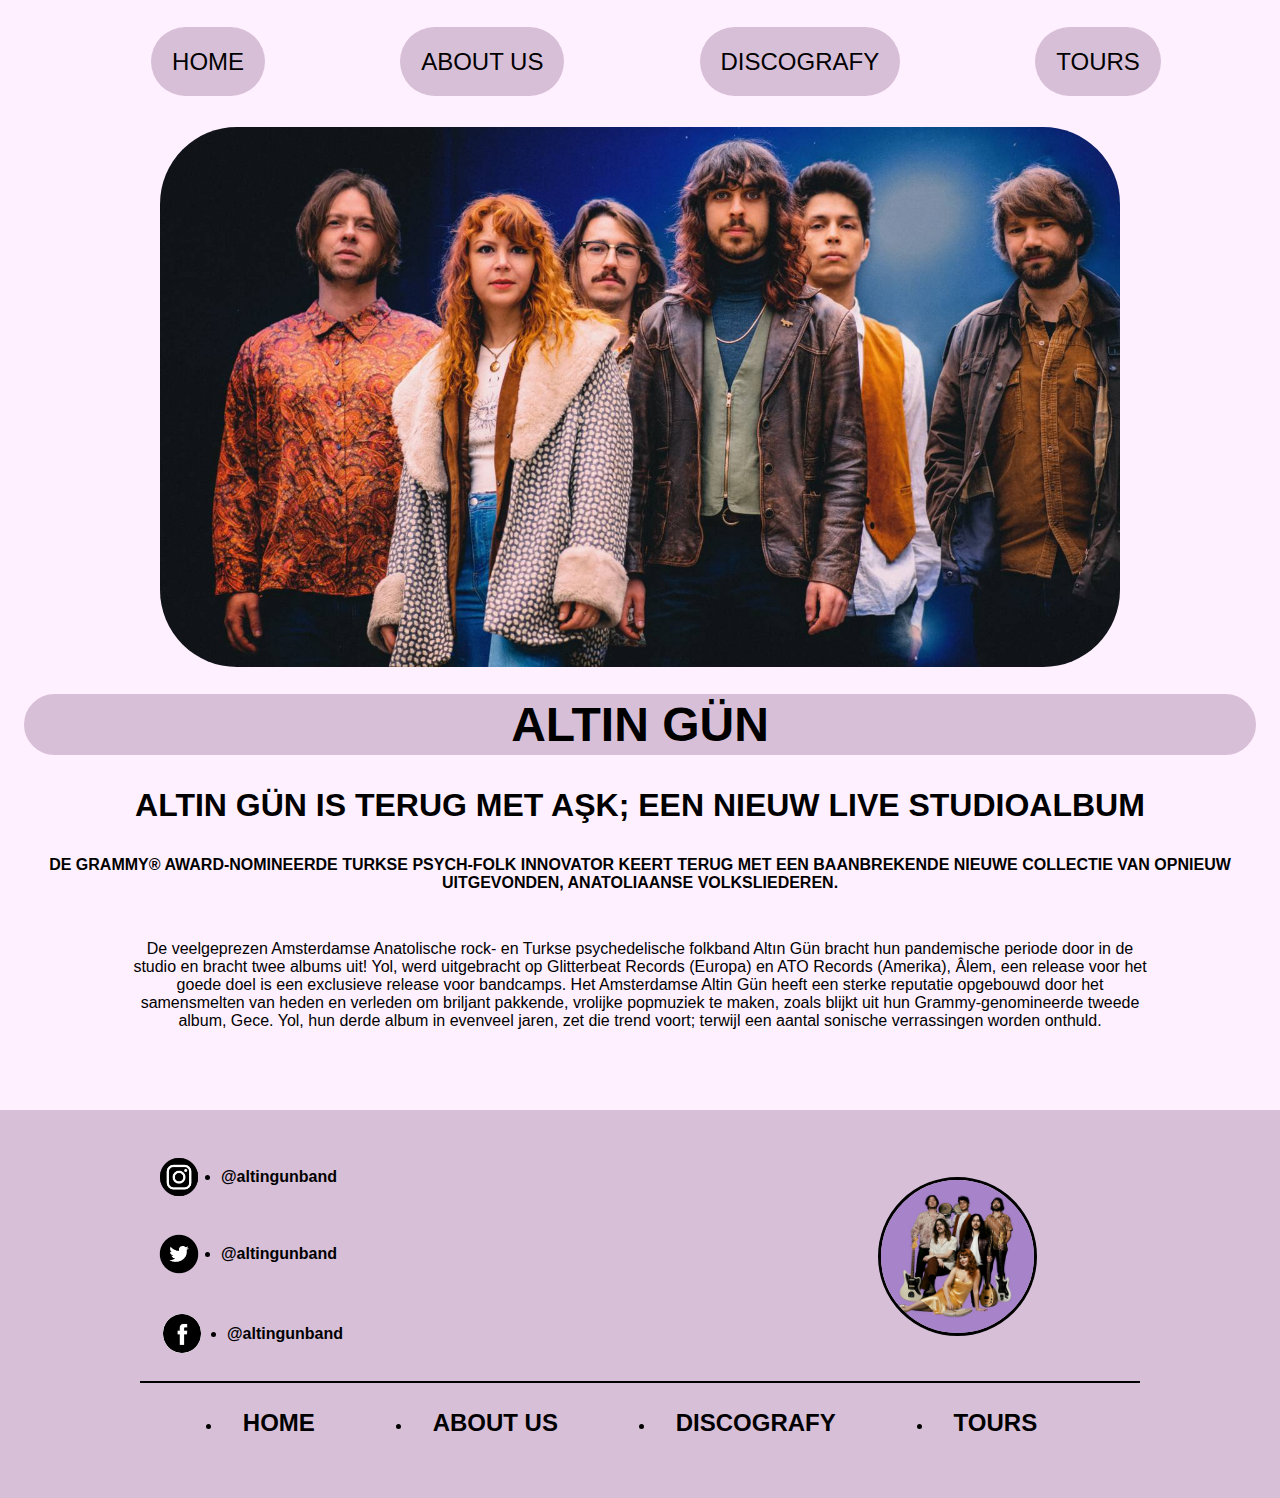
<file: altingun/index.html>
<!DOCTYPE html>
<html lang="nl">
<head>
    <meta charset="UTF-8">
    <meta name="viewport" content="width=device-width, initial-scale=1.0">
    <title>ALTIN GUN</title>
    <link href="style.css" rel="stylesheet">
   <style>
    ul li a:hover{
        color: aliceblue;
        background-color:darkslateblue;
    }
   </style>
</head>
<body> 
<header>
    <section class="navigatie">
        <nav>
            <ul>
                <li><a href="index.html">HOME</a></li>
                <li><a href="about.html">ABOUT US</a></li> 
                <li><a href="album.html">DISCOGRAFY</a></li>
                <li><a href="tours.html">TOURS</a></li> 
            </ul>
        </nav>
    </section>
</header>
<main>
    <section>
        <img src="img/altingungrouppicture.jpeg" class="banner"/>
    </section>
    <h1>ALTIN GÜN</h1>
    <h2>ALTIN ​​GÜN IS TERUG MET AŞK; EEN NIEUW LIVE STUDIOALBUM</h2>
    <h3>DE GRAMMY® AWARD-NOMINEERDE TURKSE PSYCH-FOLK INNOVATOR
        KEERT TERUG MET EEN BAANBREKENDE NIEUWE COLLECTIE VAN OPNIEUW UITGEVONDEN,
        ANATOLIAANSE VOLKSLIEDEREN.</h3>
    <p>De veelgeprezen Amsterdamse Anatolische rock- en Turkse psychedelische folkband Altın Gün bracht hun pandemische periode door in de studio en bracht twee albums uit! Yol, werd uitgebracht op Glitterbeat Records (Europa) en ATO Records (Amerika), Âlem, een release voor het goede doel is een exclusieve release voor bandcamps. Het Amsterdamse Altin Gün heeft een sterke reputatie opgebouwd door het samensmelten van heden en verleden om briljant pakkende, vrolijke popmuziek te maken, zoals blijkt uit hun Grammy-genomineerde tweede album, Gece. Yol, hun derde album in evenveel jaren, zet die trend voort; terwijl een aantal sonische verrassingen worden onthuld.</p>
</main>



<footer> 

<section class="allesocials">
<section class="socials">
    <img src="img/instatrans.webp" alt="instagram">
   <ul>
    <li>@altingunband</li>
   </ul>
</section>

<section class="socials2">
    <img src="img/twitterlogotrans.png" alt="twitter">
   <ul>
    <li>@altingunband</li>
   </ul>
</section>

<section class="socials3">
    <img src="img/facebook_black_logo_icon_147136.png" alt="facebook">
   <ul>
    <li>@altingunband</li>
   </ul>
</section>
</section>

<section class="rondje">
    <img src="img/rondje.jpeg" alt="fotoaltingun">
</section>

<section class="navigatie">
    <nav>
        <ul>
            <li><a href="index.html">HOME</a></li>
            <li><a href="about.html">ABOUT US</a></li> 
            <li><a href="album.html">DISCOGRAFY</a></li>
            <li><a href="tours.html">TOURS</a></li> 
        </ul>
    </nav>
</section>

</footer>

</body>
</html>
</file>
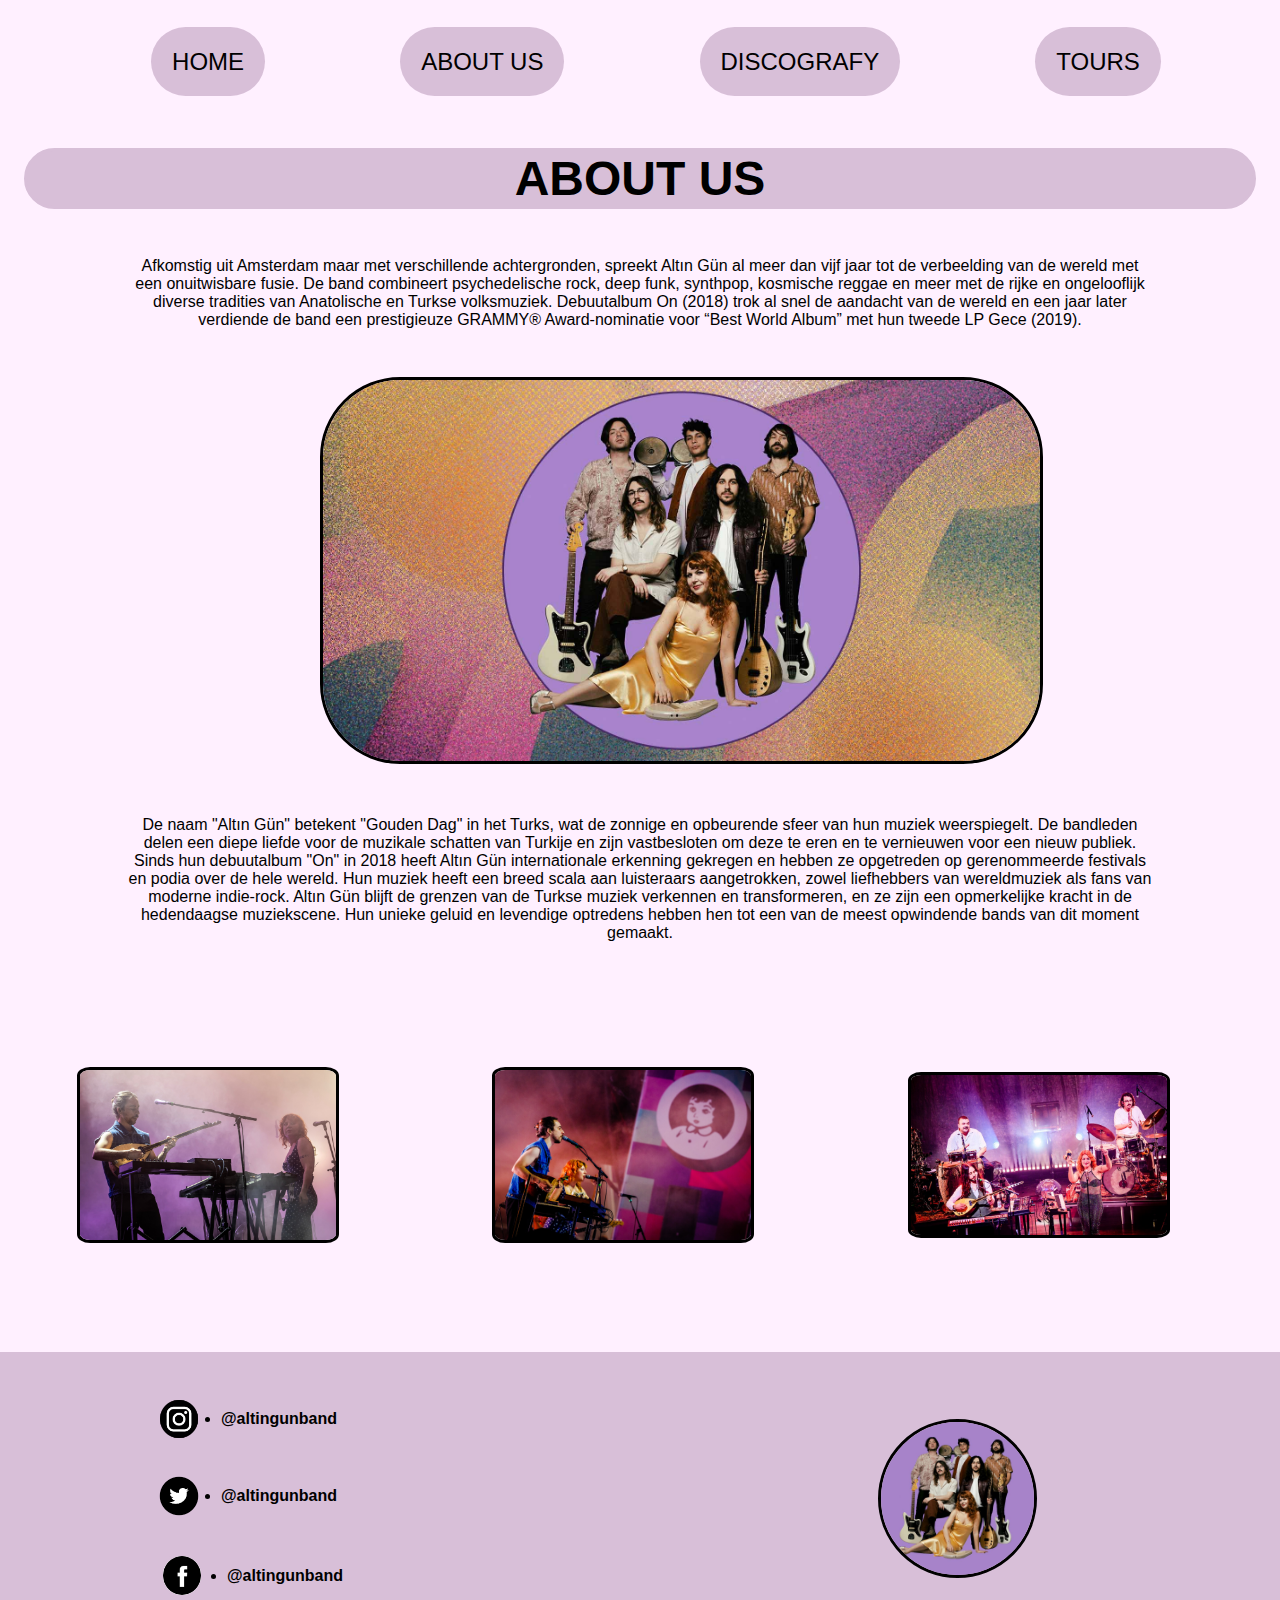
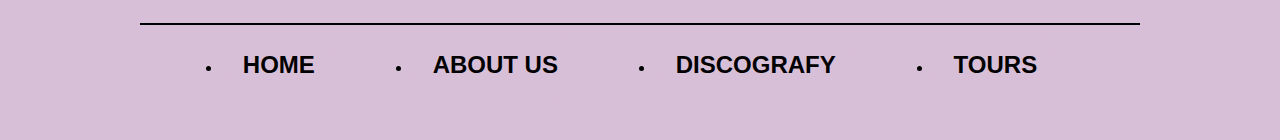
<file: altingun/about.html>
<!DOCTYPE html>
<html lang="nl">
<head>
    <meta charset="UTF-8">
    <meta name="viewport" content="width=device-width, initial-scale=1.0">
    <title>About us</title>
    <link href="style.css" rel="stylesheet">
    <style>
        ul li a:hover{
            color: aliceblue;
            background-color: darkslateblue;
        }
       </style>
</head>
<body>
    <header>
        <section class="navigatie">
            <nav>
                <ul>
                    <li><a href="index.html">HOME</a></li>
                    <li><a href="about.html">ABOUT US</a></li> 
                    <li><a href="album.html">DISCOGRAFY</a></li>
                    <li><a href="tours.html">TOURS</a></li> 
                </ul>
            </nav>
        <section>
     </header>

    <main>
        <h1>ABOUT US</h1>       
        <p>
            Afkomstig uit Amsterdam maar met verschillende achtergronden, spreekt Altın Gün al meer dan vijf jaar tot de verbeelding van de wereld met een onuitwisbare fusie. De band combineert psychedelische rock, deep funk, synthpop, kosmische reggae en meer met de rijke en ongelooflijk diverse tradities van Anatolische en Turkse volksmuziek. Debuutalbum On (2018) trok al snel de aandacht van de wereld en een jaar later verdiende de band een prestigieuze GRAMMY® Award-nominatie voor “Best World Album” met hun tweede LP Gece (2019).
        </p>

    <section class="red">
            <img src="img/circle.jpeg" alt="grouppicture">
    </section>

        <p>
            De naam "Altın Gün" betekent "Gouden Dag" in het Turks, wat de zonnige en opbeurende sfeer van hun muziek weerspiegelt. De bandleden delen een diepe liefde voor de muzikale schatten van Turkije en zijn vastbesloten om deze te eren en te vernieuwen voor een nieuw publiek.
Sinds hun debuutalbum "On" in 2018 heeft Altın Gün internationale erkenning gekregen en hebben ze opgetreden op gerenommeerde festivals en podia over de hele wereld. Hun muziek heeft een breed scala aan luisteraars aangetrokken, zowel liefhebbers van wereldmuziek als fans van moderne indie-rock.
Altın Gün blijft de grenzen van de Turkse muziek verkennen en transformeren, en ze zijn een opmerkelijke kracht in de hedendaagse muziekscene. Hun unieke geluid en levendige optredens hebben hen tot een van de meest opwindende bands van dit moment gemaakt.
        </p>
   

 <section class="fotos">
    <img src="img/optreden1.jpeg" alt="fotooptreden">
    <img src="img/pinkpop.jpeg" alt="pinkpop">
    <img src="img/altingroep.jpeg" alt="fotooptreden">
 </section>


    </main>

    <footer>
        <section class="allesocials">
        <section class="socials">
            <img src="img/instatrans.webp" alt="instagram">
           <ul>
            <li>@altingunband</li>
           </ul>
        </section>
        
        <section class="socials2">
            <img src="img/twitterlogotrans.png" alt="twitter">
           <ul>
            <li>@altingunband</li>
           </ul>
        </section>
        
        <section class="socials3">
            <img src="img/facebook_black_logo_icon_147136.png" alt="facebook">
           <ul>
            <li>@altingunband</li>
           </ul>
        </section>
        </section>

        <section class="rondje">
            <img src="img/rondje.jpeg" alt="fotoaltingun">
        </section>

        <section class="navigatie">
            <nav>
                <ul>
                    <li><a href="index.html">HOME</a></li>
                    <li><a href="about.html">ABOUT US</a></li> 
                    <li><a href="album.html">DISCOGRAFY</a></li>
                    <li><a href="tours.html">TOURS</a></li> 
                </ul>
            </nav>
        </section>
        </footer>
    
</body>
</html>
</file>
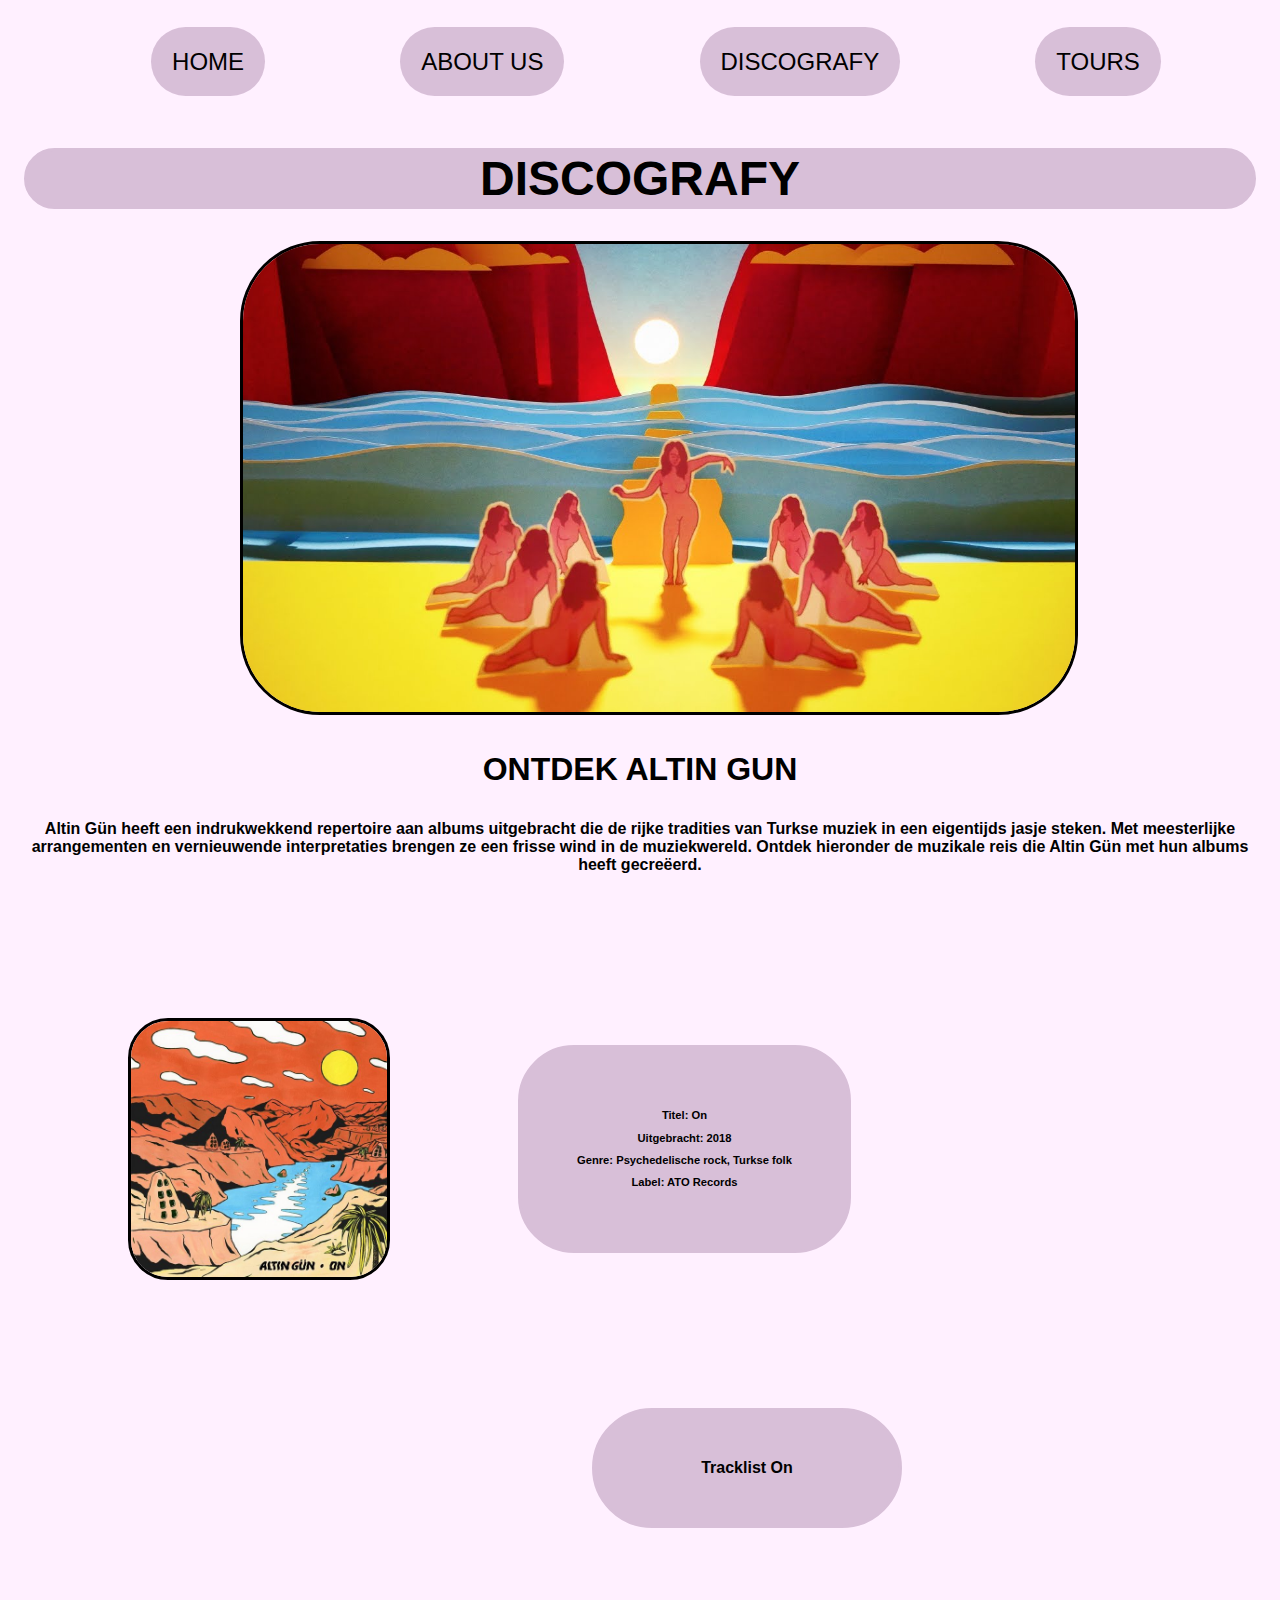
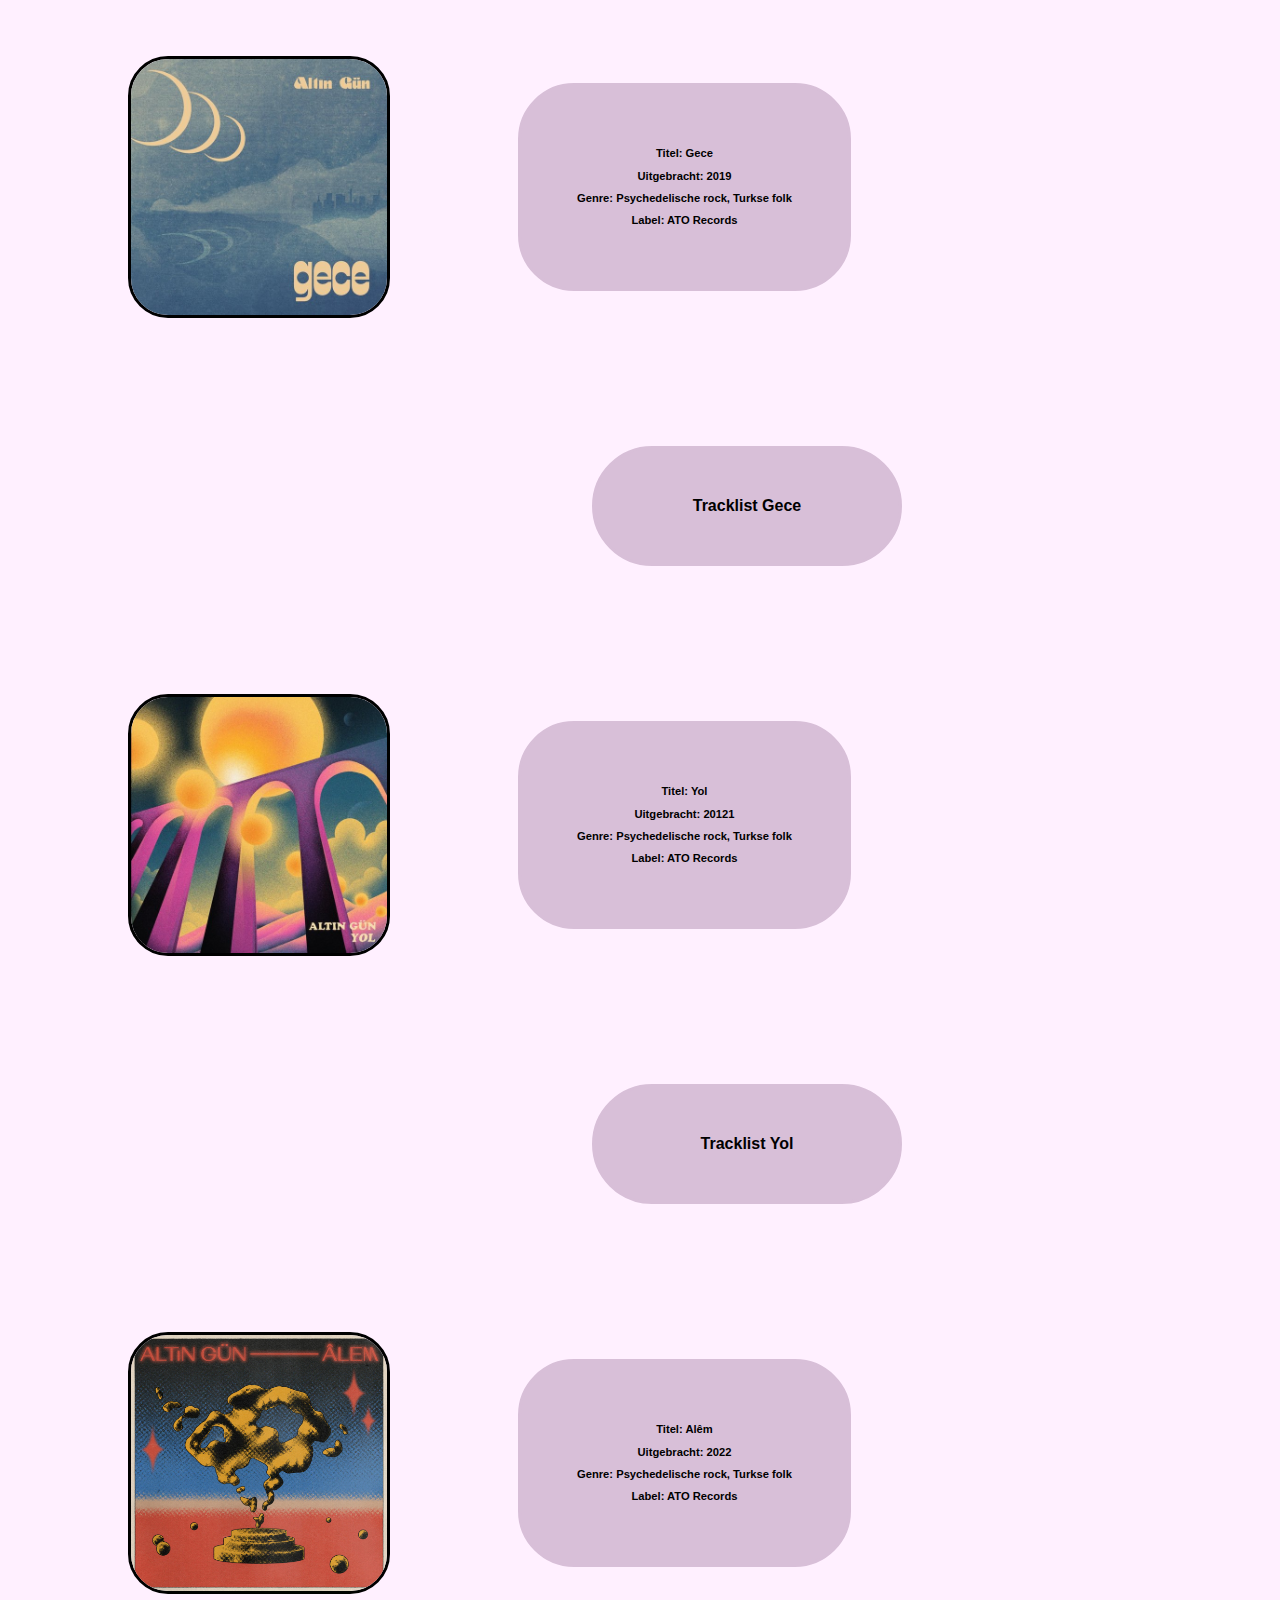
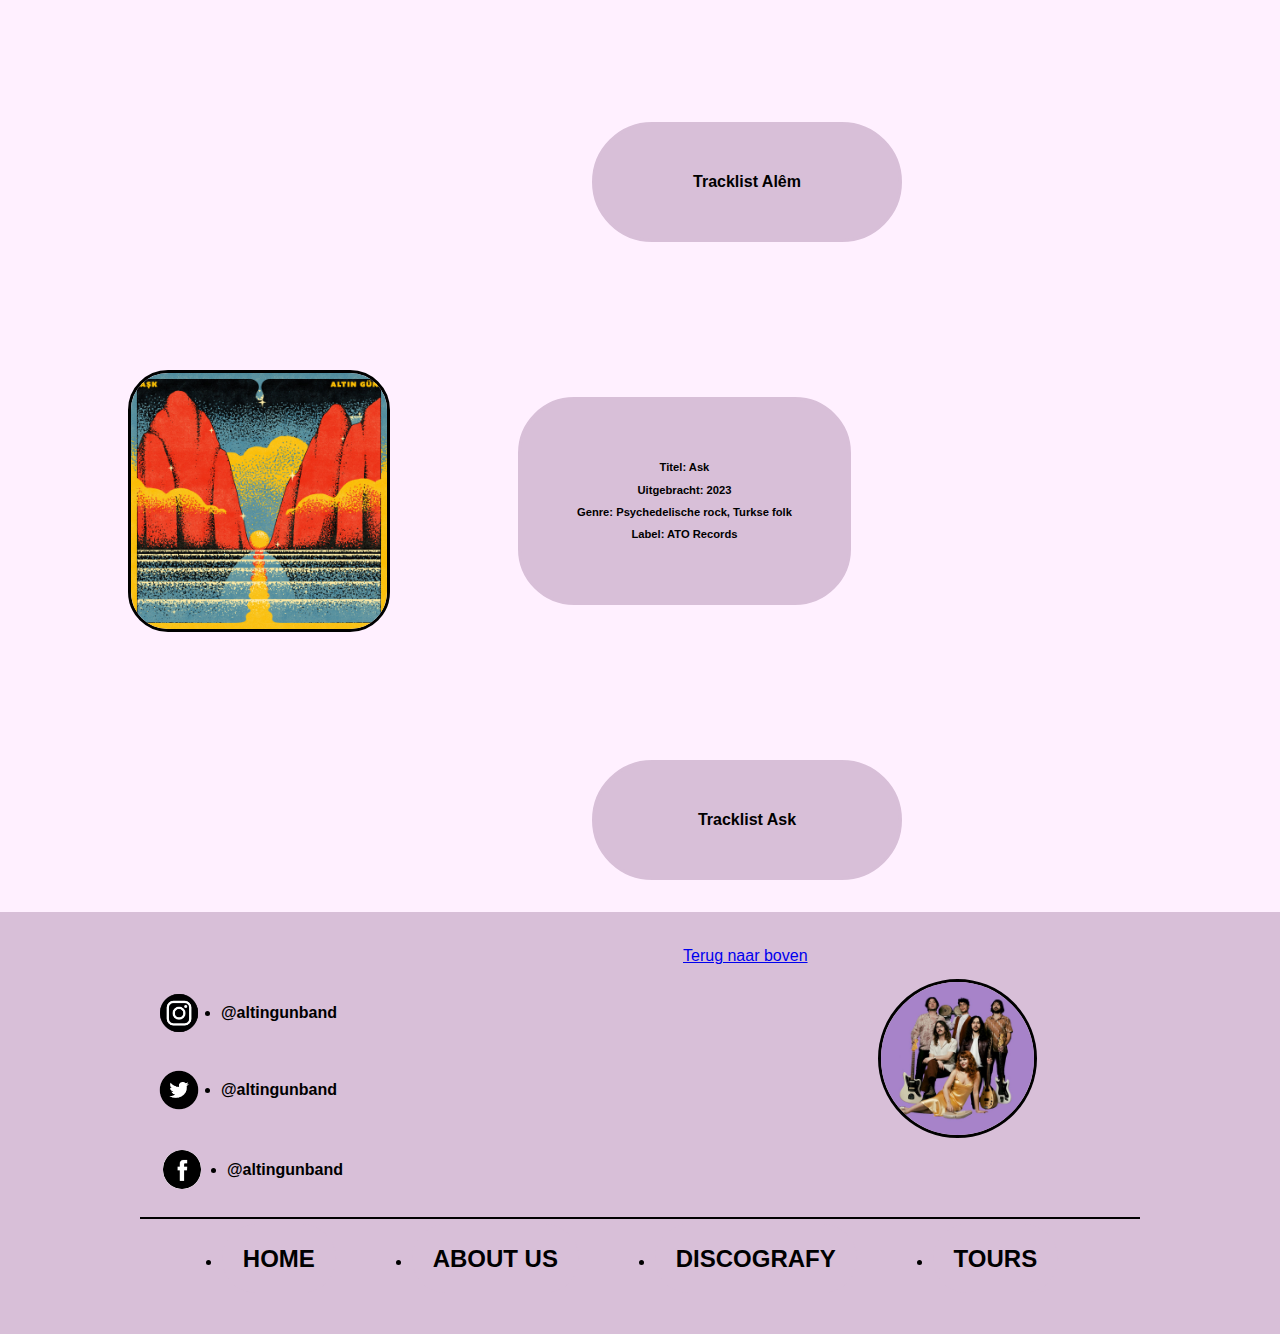
<file: altingun/album.html>
<!DOCTYPE html>
<html lang="nl">
<head>
    <meta charset="UTF-8">
    <meta name="viewport" content="width=device-width, initial-scale=1.0">
    <title>ALTIN GUN</title>
    <link href="style.css" rel="stylesheet">
    <style>
        ul li a:hover{
            color: aliceblue;
            background-color: darkslateblue;
        }
       </style>
</head>
<body>
    <header>
        <section class="navigatie">
        <nav>
            <ul>
                <li><a href="index.html">HOME</a></li>
                <li><a href="about.html">ABOUT US</a></li> 
                <li><a href="album.html">DISCOGRAFY</a></li>
                <li><a href="tours.html">TOURS</a></li> 
            </ul>
        </nav>
        </section>
    </header>
    <main>
        <h1>DISCOGRAFY</h1>
    <section class="illustration">
        <img src="img/illualtin.jpeg" style="width: 100%;">
    </section>

    <h2>ONTDEK ALTIN GUN</h2>
   <h3>Altin Gün heeft een indrukwekkend repertoire aan albums uitgebracht die de rijke tradities van Turkse muziek in een eigentijds jasje steken. Met meesterlijke arrangementen en vernieuwende interpretaties brengen ze een frisse wind in de muziekwereld. Ontdek hieronder de muzikale reis die Altin Gün met hun albums heeft gecreëerd.</h3>

    <section class="pic1">
     <img src="img/onalbum.jpeg" alt="on">
       <ul>
         <li>Titel: On</li>
         <li>Uitgebracht: 2018</li>
         <li>Genre: Psychedelische rock, Turkse folk</li>
         <li>Label: ATO Records</li>
      </ul>
    </section>

    <section class="tracks">
        <h3>Tracklist On</h3>
        <ul class="verberg">
          <li>Güler Yüze</li>
          <li>Kirsehirin Gülleri</li>
          <li>Goca Dünya</li>
          <li>Halkali Seker</li>
          <li>Caney</li>
          <li>Sad Olup Gülmedim</li>
          <li>Cemalim</li>
          <li>Çiçekler Ekiliyor</li>
          <li>Kaymakamin Kizlari</li>
          <li>Seker Oglan</li>
        </ul>
    </section>

   <section class="pic1">
    <img src="img/gece.jpeg" alt="gece">
        <ul>
         <li>Titel: Gece</li>
         <li>Uitgebracht: 2019</li>
         <li>Genre: Psychedelische rock, Turkse folk</li>
         <li>Label: ATO Records</li>
        </ul>
   </section>
   
   <section class="tracks">
    <h3>Tracklist Gece</h3>
       <ul class="verberg">
        <li>Yolcu</li>
        <li>Vay Dünya</li>
        <li>Leyla</li> 
        <li>Anlatmam Derdimi</li>  
        <li>Şoför Bey</li>
        <li>Derdimi Dökersem</li>   
        <li>Kolbasti</li>  
        <li>Ervah-ı Ezelde</li> 
        <li>Gesi Bağları</li>
        <li>Süpürgesi Yoncadan</li>   
       </ul>
    </section>

   <section class="pic1">
    <img src="img/yolalbum.jpeg" alt="yol">
       <ul>
        <li>Titel: Yol</li>
        <li>Uitgebracht: 20121</li>
        <li>Genre: Psychedelische rock, Turkse folk</li>
        <li>Label: ATO Records</li>
       </ul>
   </section>

   <section class="tracks">
    <h3>Tracklist Yol</h3>
   <ul class="verberg">
     <li>Bahçada Yesil Çinar</li>
     <li>Ordunun Dereleri</li>
     <li>Bulunur Mu</li>
     <li>Hey Nari</li>
     <li>Yüce Dag Basinda</li>
     <li>Kesik Çayir</li>
     <li>Arda Boylari</li>
     <li>Kara Toprak</li>
     <li>Sevda Olmasaydi</li>
     <li>Maçka Yollari</li>
     <li>Yekte</li>
     <li>Esmerim Güzelim</li>
</ul>
</section>

   <section class="pic1">
    <img src="img/alem.jpeg" alt="alem">
    <ul>
        <li>Titel: Alêm</li>
        <li>Uitgebracht: 2022</li>
        <li>Genre: Psychedelische rock, Turkse folk</li>
        <li>Label: ATO Records</li>
    </ul>
   </section>

<section class="tracks">
    <h3>Tracklist Alêm</h3>
<ul class="verberg">
   <li>Yali Yali</li>
   <li>Malatya</li>
   <li>Carsambayi Sel Aldi</li>
   <li>Kisasa Kisas</li>
   <li>Badi Sabah Olmadan</li>
   <li>Cips Kola Kilit</li>
   <li>Özüne Özüm Kurban</li>
   <li>Sen Ciceksin Ben Ari</li>
   <li>Üzüm Üzüme Baka Baka</li>
   <li>Oglan</li>
</ul>
</section>


   <section class="pic1">
    <img src="img/askaltin.jpeg" alt="ask">
    <ul>
        <li>Titel: Ask</li>
        <li>Uitgebracht: 2023</li>
        <li>Genre: Psychedelische rock, Turkse folk</li>
        <li>Label: ATO Records</li>
    </ul>
   </section>
 
   <section class="tracks">
    <h3>Tracklist Ask</h3>
    <ul class="verberg">
  <li>Badi Sabah Olmadan</li>
  <li>Su Siziyor</li>
  <li>Leylim Ley</li>
  <li>Dere Geliyor</li>
  <li>Cit Cit Cedene</li>
  <li>Rakiya Su Katamam</li>
  <li>Canim Oy</li>
  <li>Kalk Gidelim</li>
  <li>Güzelligin On Para Etmez</li>
  <li>Doktor Civanim</li>
</ul>
</section>

</main>
   
    <footer>

<section class="scroll-to-top">
    <a href="#top">Terug naar boven</a>
</section>

        <section class="allesocials">
        <section class="socials">
            <img src="img/instatrans.webp" alt="instagram">
             <ul>
             <li>@altingunband</li>
            </ul>
        </section>
        
        <section class="socials2">
            <img src="img/twitterlogotrans.png" alt="twitter">
             <ul>
             <li>@altingunband</li>
             </ul>
        </section>
        
           <section class="socials3">
            <img src="img/facebook_black_logo_icon_147136.png" alt="facebook">
           <ul>
            <li>@altingunband</li>
           </ul>
        </section>
        </section>

        <section class="rondje">
            <img src="img/rondje.jpeg" alt="fotoaltingun">
        </section>

        <section class="navigatie">
            <nav>
                <ul>
                    <li><a href="index.html">HOME</a></li>
                    <li><a href="about.html">ABOUT US</a></li> 
                    <li><a href="album.html">DISCOGRAFY</a></li>
                    <li><a href="tours.html">TOURS</a></li> 
                </ul>
            </nav>
        </section>

    </footer>
</body>
</file>
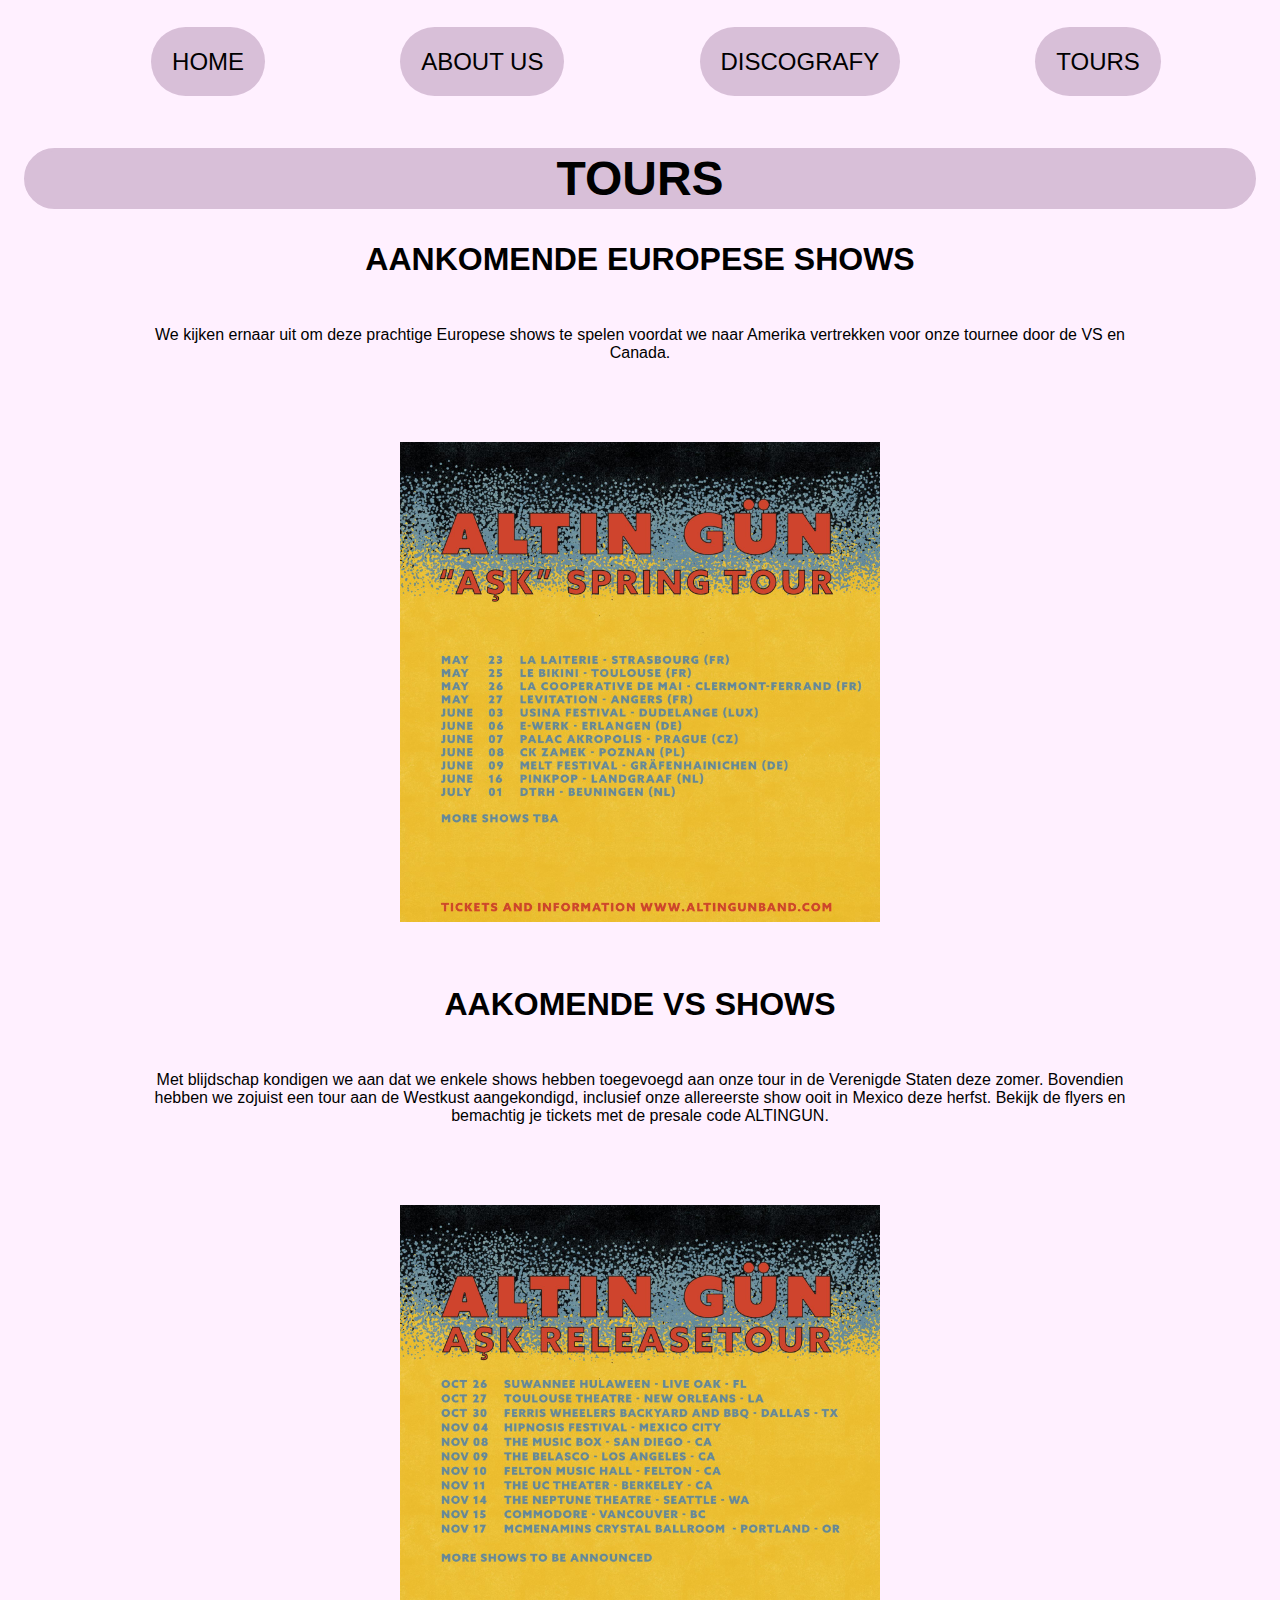
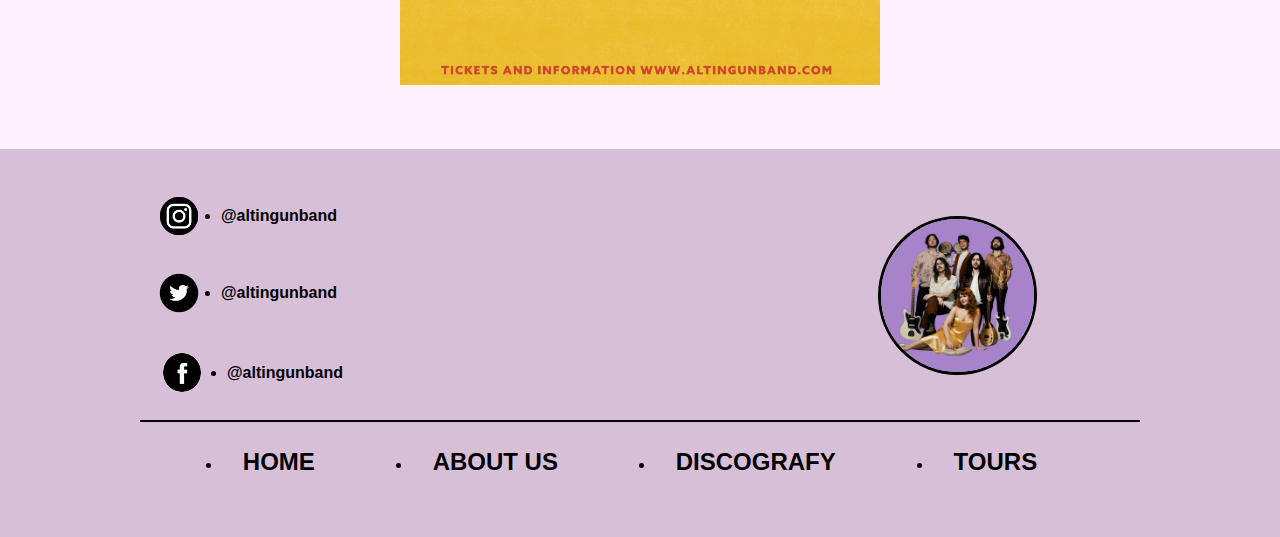
<file: altingun/tours.html>
<!DOCTYPE html>
<html lang="nl">
<head>
    <meta charset="UTF-8">
    <meta name="viewport" content="width=device-width, initial-scale=1.0">
    <title>ALTIN GUN</title>
    <link href="style.css" rel="stylesheet">
    <style>
        ul li a:hover{
            color: aliceblue;
            background-color: darkslateblue;
        }
       </style>
</head>
<body> 
    <header>
        <section class="navigatie">
        <nav>
            <ul>
                <li><a href="index.html">HOME</a></li>
                <li><a href="about.html">ABOUT US</a></li> 
                <li><a href="album.html">DISCOGRAFY</a></li>
                <li><a href="tours.html">TOURS</a></li> 
            </ul>
        </nav>
    </section>
</header>
<main>
    <h1>TOURS</h1>
    <h2>AANKOMENDE EUROPESE SHOWS</h2>

    <p>We kijken ernaar uit om deze prachtige Europese shows te spelen voordat we naar Amerika vertrekken voor onze tournee door de VS en Canada.</p>

<section class="tourlist"> 
    <img src="img/tourlistaltin.jpeg" alt="EUtour"> 
</section>

<h2>AAKOMENDE VS SHOWS</h2>
<p>Met blijdschap kondigen we aan dat we enkele shows hebben toegevoegd aan onze tour in de Verenigde Staten deze zomer. Bovendien hebben we zojuist een tour aan de Westkust aangekondigd, inclusief onze allereerste show ooit in Mexico deze herfst. Bekijk de flyers en bemachtig je tickets met de presale code ALTINGUN.</p>
<section class="tourlist">
    <img src="img/vstour.jpeg" alt="VStour">
</section>
</main>
    <footer>
    <section class="allesocials">
        <section class="socials">
            <img src="img/instatrans.webp" alt="instagram">
           <ul>
            <li>@altingunband</li>
           </ul>
        </section>
        
           <section class="socials2">
            <img src="img/twitterlogotrans.png" alt="twitter">
           <ul>
            <li>@altingunband</li>
           </ul>
        </section>
        
           <section class="socials3">
            <img src="img/facebook_black_logo_icon_147136.png" alt="facebook">
           <ul>
            <li>@altingunband</li>
           </ul>
        </section>
    </section>

        <section class="rondje">
            <img src="img/rondje.jpeg" alt="fotoaltingun">
        </section>

        <section class="navigatie">
            <nav>
                <ul>
                    <li><a href="index.html">HOME</a></li>
                    <li><a href="about.html">ABOUT US</a></li> 
                    <li><a href="album.html">DISCOGRAFY</a></li>
                    <li><a href="tours.html">TOURS</a></li> 
                </ul>
            </nav>
        </section>
        </footer>
</body>
</file>
<file: altingun/style.css>
*{
    margin: 0em;
    padding: 0em;
}

body {
    background-color:rgb(255, 240, 255);
    background-repeat: no-repeat;
    background-size: cover;
    font-family: sans-serif;
    font-weight: 400;
    overflow-x: hidden;
}  

h1 {
    font-size: 3em;
    text-align: center;
    margin: 0.5em;
    font-weight: 800;
    border-style: solid;
    border-radius: 30em;
    border-color: thistle;
    background-color:thistle;
}

h2 {
    font-size: 2em;
    text-align: center;
    margin: 1em;
    font-weight: 800;
}

h3 {
    font-size: 1em;
    text-align: center;
    margin: 1em;
    font-weight: 800;
}

footer li {
    font-size: 1em;
    text-align: left;
    font-weight: bold;
    margin: 0.625em;
    list-style: disc;
}

ul {
    display: flex;
    list-style-type: none;
    justify-content: space-evenly;
    flex-wrap: wrap;
    align-items: center;
}

.navigatie {
    display: block;
    width: 100%;
    padding: 1em;
    margin-top: 2em;
    margin-bottom: 2em;
}

li a {
    text-decoration: none;
    color: black;
    font-weight: light;
    font-size: 1.5em;
    border-style: solid;
    border-radius: 30em;
    padding: 0.75em;
    border-color: transparent;
    background-color:thistle;    
}

.banner {
    display: block;
    margin-left: auto;
    margin-right: auto;
    width: 100%; 
    border-style: solid;
    border-radius: 5em;
    border-color: transparent;
    width: 60em;
}

footer {
    display: block;
    background-color:thistle;
    padding: 2em;
    margin-top: 2em;
    border-style: solid;
    border-color: thistle;
    position: sticky;
    height: min-content;
}

footer .navigatie {
    border: none;
    border-top: 0.125em solid;
    width: 80%;
    align-items: center;
    justify-content: space-evenly;
    margin: 0 auto;
}

.rondje img {
  display: flex;
  width: 12%;
  position: absolute;
  top: 0;
  right: 0;
  margin-right: 15em;
  margin-top: 4em;
  margin-bottom: 4em;
  max-width: 50%;
  height: auto;
  border-style: solid;
  border-radius: 10em; 
}

.scroll-to-top {
   margin-left: 40.5em;
   margin-bottom: 1em;
}

.scroll-to-top:hover {
    border-style: solid;
    margin-right: 37em;
    background-color: darkslateblue;
    color: darkslateblue;
    border-radius: 10em;
}

.allesocials {
    margin-left: 7em;
    width: 40em;
}

.socials {
    display: flex;
    align-items: center;
    justify-content: flex-start;
}

.socials img {
    width: 10%;
}

.socials2 {
    display: flex;
    align-items: center;
    justify-content: flex-start;  
    margin-top: 2%; 
}
.socials2 img {
    width: 10%;
}

.socials3 {
    display: flex;
    align-items: center;
    justify-content: flex-start;
    margin-bottom: 2%;
    margin-top: 2%;
}

.socials3 img {
    width: 6%; 
    margin: 2%;
    background-color: white;
    border: solid;
    border-radius: 50em;
    border-color: thistle;
}

body {
    min-height: 100vh;
    display: flex;
    flex-direction: column;
}

p {
   text-decoration: none;
   font-size: medium;
   font-weight:100;
   text-align: center;
   margin: 30px;
   max-width: 80%;
   margin: auto;
   margin-bottom: 3em;
   margin-top: 3em;
}

.red {
    justify-content: center;
    align-items: center;
    width: 70%;
    margin-left: 20em;
}

.red img {
   max-width: 80%;
   align-items: center;
   border-style: solid;
   border-radius: 5em;
}

.fotos {
    display: flex;
    align-items: center;
    justify-content: flex-start;
}

.fotos img {
    float: left;
    display: block;
    width: 20%;
    margin: 6%;
    border-style: solid;
    border-radius: 5%;   
}
    
.tourlist {
    display: flex;
    justify-content: center;
    align-items: center;
}

.tourlist img {
    display: flex;
    max-width: 30em;
    margin: 2em;
}

.pic1 {
    display: flex;
    align-items: center;
    justify-content: flex-start;
}

.pic1 img {
    float: left;
    display: block;
    width: 20%;
    margin: 10%;
    border-style: solid;
    border-radius: 2.5em;   
}

.pic1 ul {
    text-decoration: none;
    font-size: 70%;
    font-weight: 800;
    border-color: thistle;
    border-style: solid;
    border-radius: 5em;
    background-color: thistle;
    width: fit-content;
    margin: 0;
    padding: 5em;
    display: flex;
    flex-direction: column;
    align-items: center;
    text-align: left;
    line-height: 2;
}

.illustration {
    width: 65%;
    margin-bottom: 2em;
    margin-top: 2em;
    margin-left: 15em;
}

.illustration img {
   border-style: solid;
   border-radius: 5em;
   align-items: center;
}

.verberg {
    display: none;
    text-align: center;
    margin-left: 0.5em;
}

.tracks:hover .verberg {
    display: block;
}

.tracks {
    padding: 2em;
    background-color: thistle;
    border-style: solid;
    border-radius: 10em;
    border-color: thistle;
    width: 15em;
    margin-left: 37em;  
}
</file>
